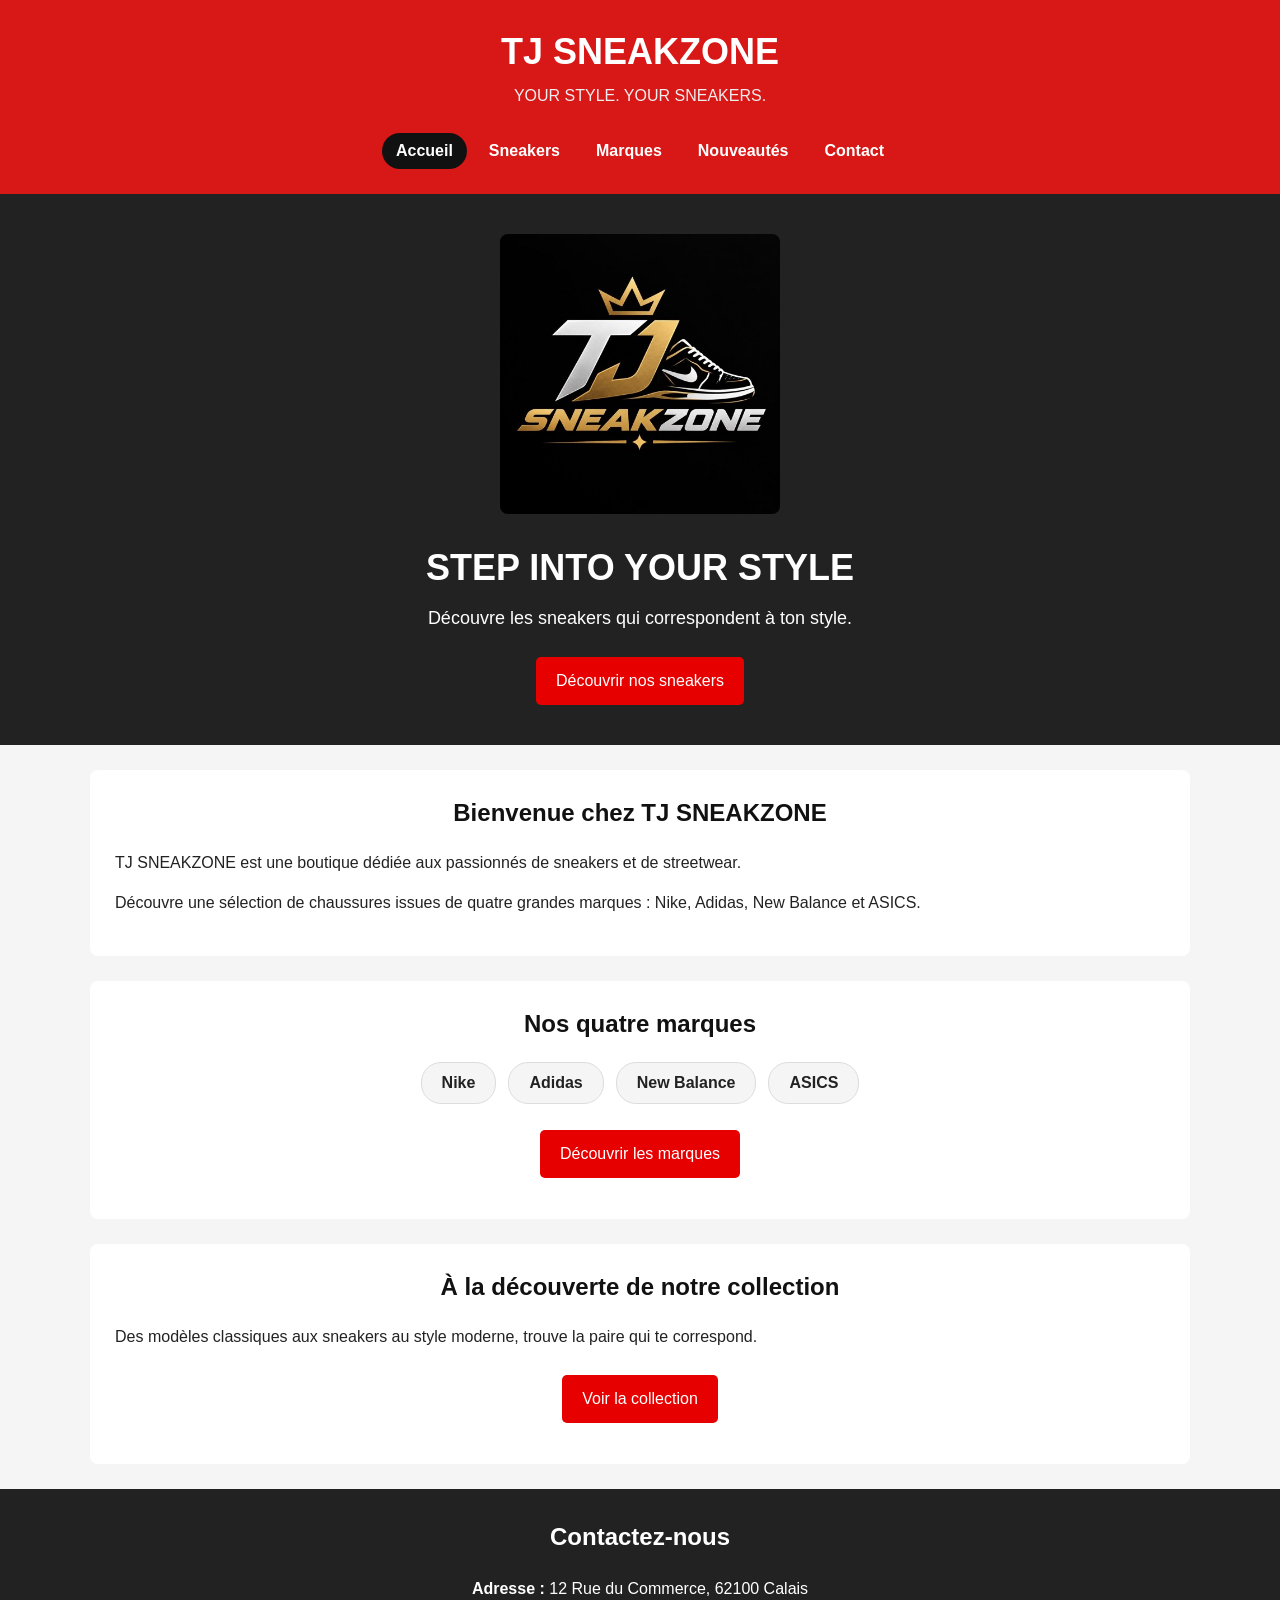
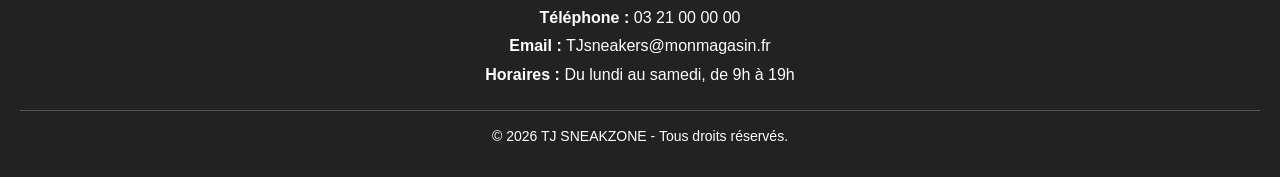
<file: index.html>
<!DOCTYPE html>
<html lang="fr">
<head>
    <meta charset="UTF-8">
    <meta name="viewport" content="width=device-width, initial-scale=1.0">
    <title>TJ SNEAKZONE - Accueil</title>
    <link rel="icon" href="photo/logo.jpg">
    <link rel="stylesheet" href="style.css">
</head>
<body>
<header>
    <h1>TJ SNEAKZONE</h1>
    <p>YOUR STYLE. YOUR SNEAKERS.</p>
    <nav><a href="index.html" class="actif" aria-current="page">Accueil</a><a href="sneakers.html">Sneakers</a><a href="marques.html">Marques</a><a href="nouveautes.html">Nouveautés</a><a href="contact.html">Contact</a></nav>
</header>
<section class="banniere">
    <img src="photo/logo.jpg" alt="Logo de TJ SNEAKZONE">
    <h2>STEP INTO YOUR STYLE</h2>
    <p>Découvre les sneakers qui correspondent à ton style.</p>
    <a href="sneakers.html" class="bouton">Découvrir nos sneakers</a>
</section>
<main>
    <section>
        <h2>Bienvenue chez TJ SNEAKZONE</h2>
        <p>TJ SNEAKZONE est une boutique dédiée aux passionnés de sneakers et de streetwear.</p>
        <p>Découvre une sélection de chaussures issues de quatre grandes marques : Nike, Adidas, New Balance et ASICS.</p>
    </section>
    <section>
        <h2>Nos quatre marques</h2>
        <ul class="liste-marques">
            <li>Nike</li>
            <li>Adidas</li>
            <li>New Balance</li>
            <li>ASICS</li>
        </ul>
        <p class="centre"><a href="marques.html" class="bouton">Découvrir les marques</a></p>
    </section>
    <section>
        <h2>À la découverte de notre collection</h2>
        <p>Des modèles classiques aux sneakers au style moderne, trouve la paire qui te correspond.</p>
        <p class="centre"><a href="sneakers.html" class="bouton">Voir la collection</a></p>
    </section>
</main>
<footer>
    <h2>Contactez-nous</h2>
    <div class="footer-info">
        <p><strong>Adresse :</strong> 12 Rue du Commerce, 62100 Calais</p>
        <p><strong>Téléphone :</strong> <a href="tel:+33321000000">03 21 00 00 00</a></p>
        <p><strong>Email :</strong> <a href="mailto:TJsneakers@monmagasin.fr">TJsneakers@monmagasin.fr</a></p>
        <p><strong>Horaires :</strong> Du lundi au samedi, de 9h à 19h</p>
    </div>
    <div class="footer-bottom"><p>&copy; 2026 TJ SNEAKZONE - Tous droits réservés.</p></div>
</footer>
</body>
</html>
</file>
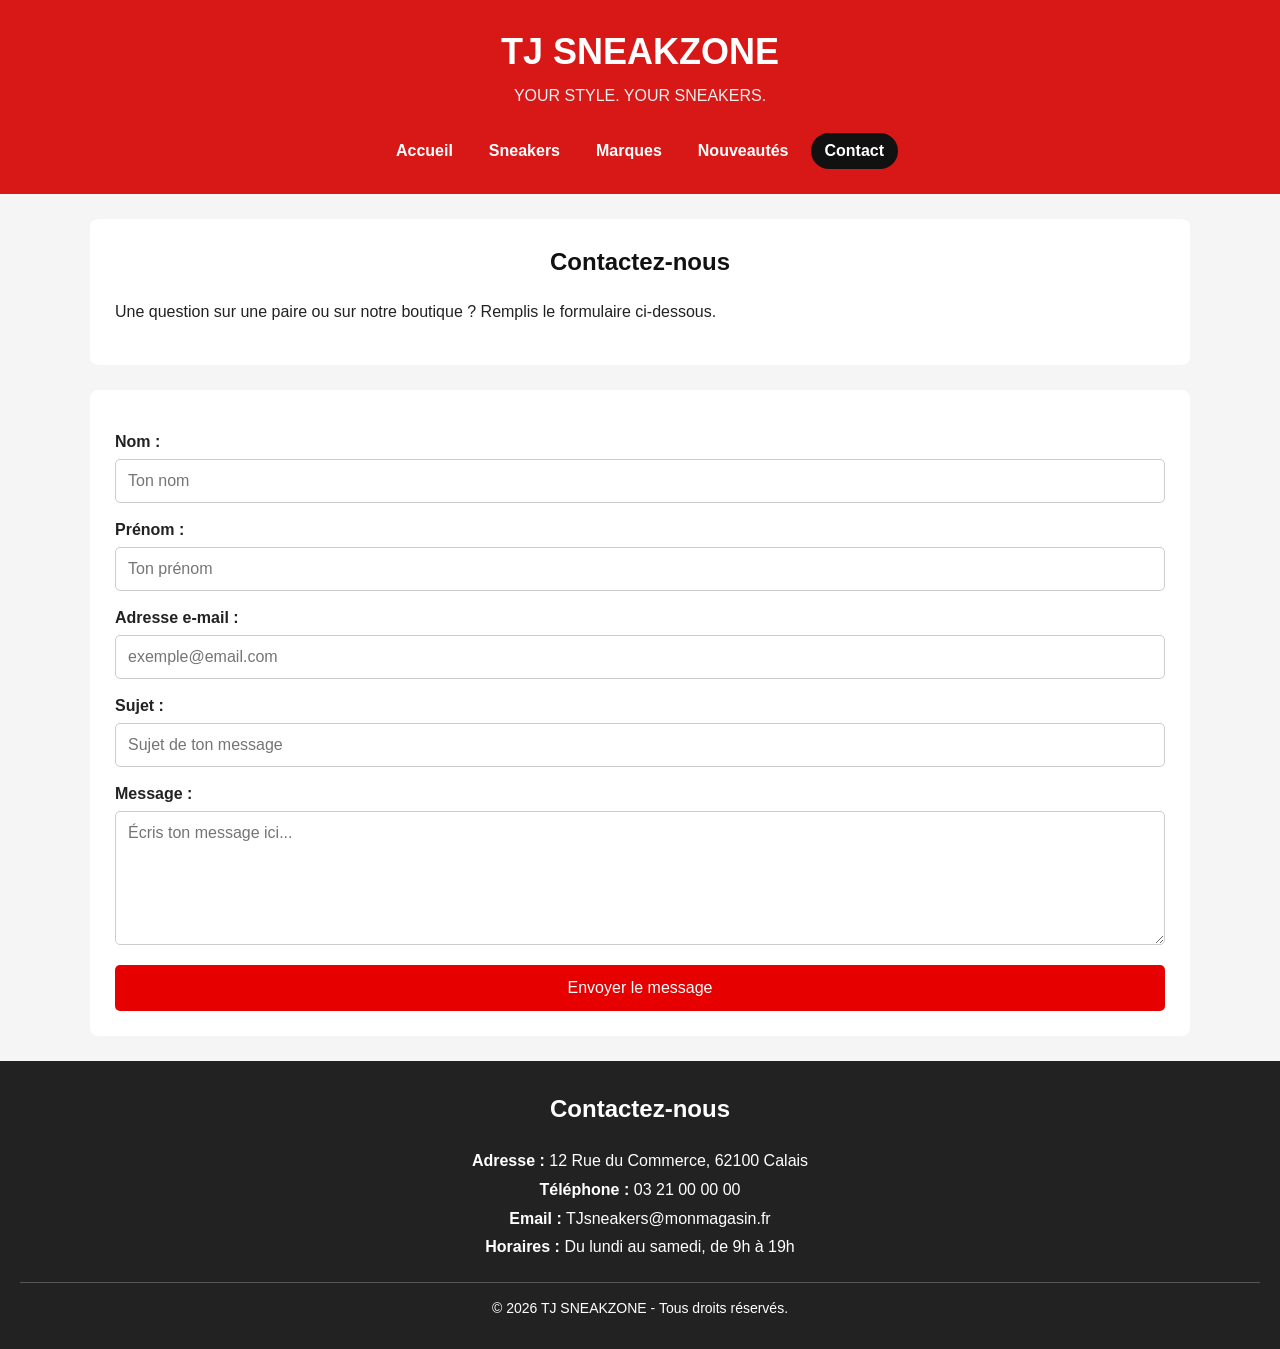
<file: contact.html>
<!DOCTYPE html>
<html lang="fr">
<head>
    <meta charset="UTF-8">
    <meta name="viewport" content="width=device-width, initial-scale=1.0">
    <title>TJ SNEAKZONE - Contact</title>
    <link rel="icon" href="photo/logo.jpg">
    <link rel="stylesheet" href="style.css">
</head>
<body>
<header>
    <h1>TJ SNEAKZONE</h1>
    <p>YOUR STYLE. YOUR SNEAKERS.</p>
    <nav><a href="index.html">Accueil</a><a href="sneakers.html">Sneakers</a><a href="marques.html">Marques</a><a href="nouveautes.html">Nouveautés</a><a href="contact.html" class="actif" aria-current="page">Contact</a></nav>
</header>

<main>
    <section>
        <h2>Contactez-nous</h2>
        <p>Une question sur une paire ou sur notre boutique ? Remplis le formulaire ci-dessous.</p>
    </section>
    <section class="formulaire">
        <form action="#" method="post">
            <label for="nom">Nom :</label>
            <input type="text" id="nom" name="nom" placeholder="Ton nom" required>

            <label for="prenom">Prénom :</label>
            <input type="text" id="prenom" name="prenom" placeholder="Ton prénom" required>

            <label for="email">Adresse e-mail :</label>
            <input type="email" id="email" name="email" placeholder="exemple@email.com" required>

            <label for="sujet">Sujet :</label>
            <input type="text" id="sujet" name="sujet" placeholder="Sujet de ton message" required>

            <label for="message">Message :</label>
            <textarea id="message" name="message" rows="6" placeholder="Écris ton message ici..." required></textarea>

            <button type="submit">Envoyer le message</button>
        </form>
    </section>
</main>
<footer>
    <h2>Contactez-nous</h2>
    <div class="footer-info">
        <p><strong>Adresse :</strong> 12 Rue du Commerce, 62100 Calais</p>
        <p><strong>Téléphone :</strong> <a href="tel:+33321000000">03 21 00 00 00</a></p>
        <p><strong>Email :</strong> <a href="mailto:TJsneakers@monmagasin.fr">TJsneakers@monmagasin.fr</a></p>
        <p><strong>Horaires :</strong> Du lundi au samedi, de 9h à 19h</p>
    </div>
    <div class="footer-bottom"><p>&copy; 2026 TJ SNEAKZONE - Tous droits réservés.</p></div>
</footer>
</body>
</html>
</file>
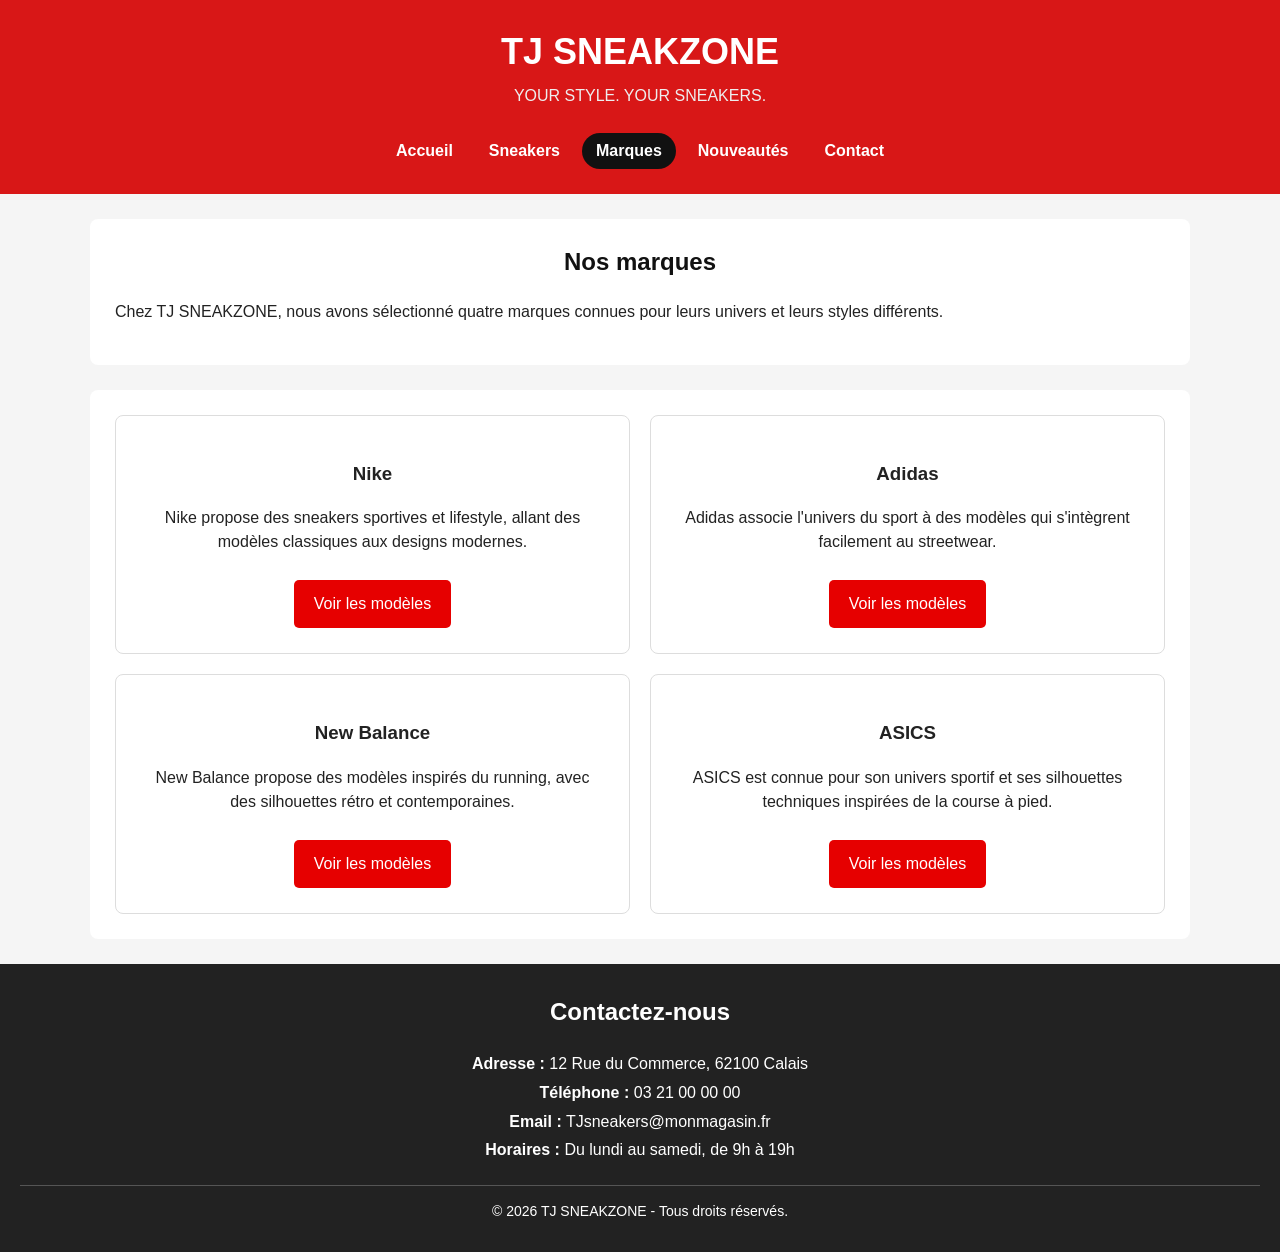
<file: marques.html>
<!DOCTYPE html>
<html lang="fr">
<head>
    <meta charset="UTF-8">
    <meta name="viewport" content="width=device-width, initial-scale=1.0">
    <title>TJ SNEAKZONE - Marques</title>
    <link rel="icon" href="photo/logo.jpg">
    <link rel="stylesheet" href="style.css">
</head>
<body>
<header>
    <h1>TJ SNEAKZONE</h1>
    <p>YOUR STYLE. YOUR SNEAKERS.</p>
    <nav><a href="index.html">Accueil</a><a href="sneakers.html">Sneakers</a><a href="marques.html" class="actif" aria-current="page">Marques</a><a href="nouveautes.html">Nouveautés</a><a href="contact.html">Contact</a></nav>
</header>

<main>
    <section>
        <h2>Nos marques</h2>
        <p>Chez TJ SNEAKZONE, nous avons sélectionné quatre marques connues pour leurs univers et leurs styles différents.</p>
    </section>
    <section class="marques">
        <article class="carte-marque">
            <h3>Nike</h3>
            <p>Nike propose des sneakers sportives et lifestyle, allant des modèles classiques aux designs modernes.</p>
            <a href="sneakers.html#nike" class="bouton">Voir les modèles</a>
        </article>
        <article class="carte-marque">
            <h3>Adidas</h3>
            <p>Adidas associe l'univers du sport à des modèles qui s'intègrent facilement au streetwear.</p>
            <a href="sneakers.html#adidas" class="bouton">Voir les modèles</a>
        </article>
        <article class="carte-marque">
            <h3>New Balance</h3>
            <p>New Balance propose des modèles inspirés du running, avec des silhouettes rétro et contemporaines.</p>
            <a href="sneakers.html#new-balance" class="bouton">Voir les modèles</a>
        </article>
        <article class="carte-marque">
            <h3>ASICS</h3>
            <p>ASICS est connue pour son univers sportif et ses silhouettes techniques inspirées de la course à pied.</p>
            <a href="sneakers.html#asics" class="bouton">Voir les modèles</a>
        </article>
    </section>
</main>
<footer>
    <h2>Contactez-nous</h2>
    <div class="footer-info">
        <p><strong>Adresse :</strong> 12 Rue du Commerce, 62100 Calais</p>
        <p><strong>Téléphone :</strong> <a href="tel:+33321000000">03 21 00 00 00</a></p>
        <p><strong>Email :</strong> <a href="mailto:TJsneakers@monmagasin.fr">TJsneakers@monmagasin.fr</a></p>
        <p><strong>Horaires :</strong> Du lundi au samedi, de 9h à 19h</p>
    </div>
    <div class="footer-bottom"><p>&copy; 2026 TJ SNEAKZONE - Tous droits réservés.</p></div>
</footer>
</body>
</html>
</file>
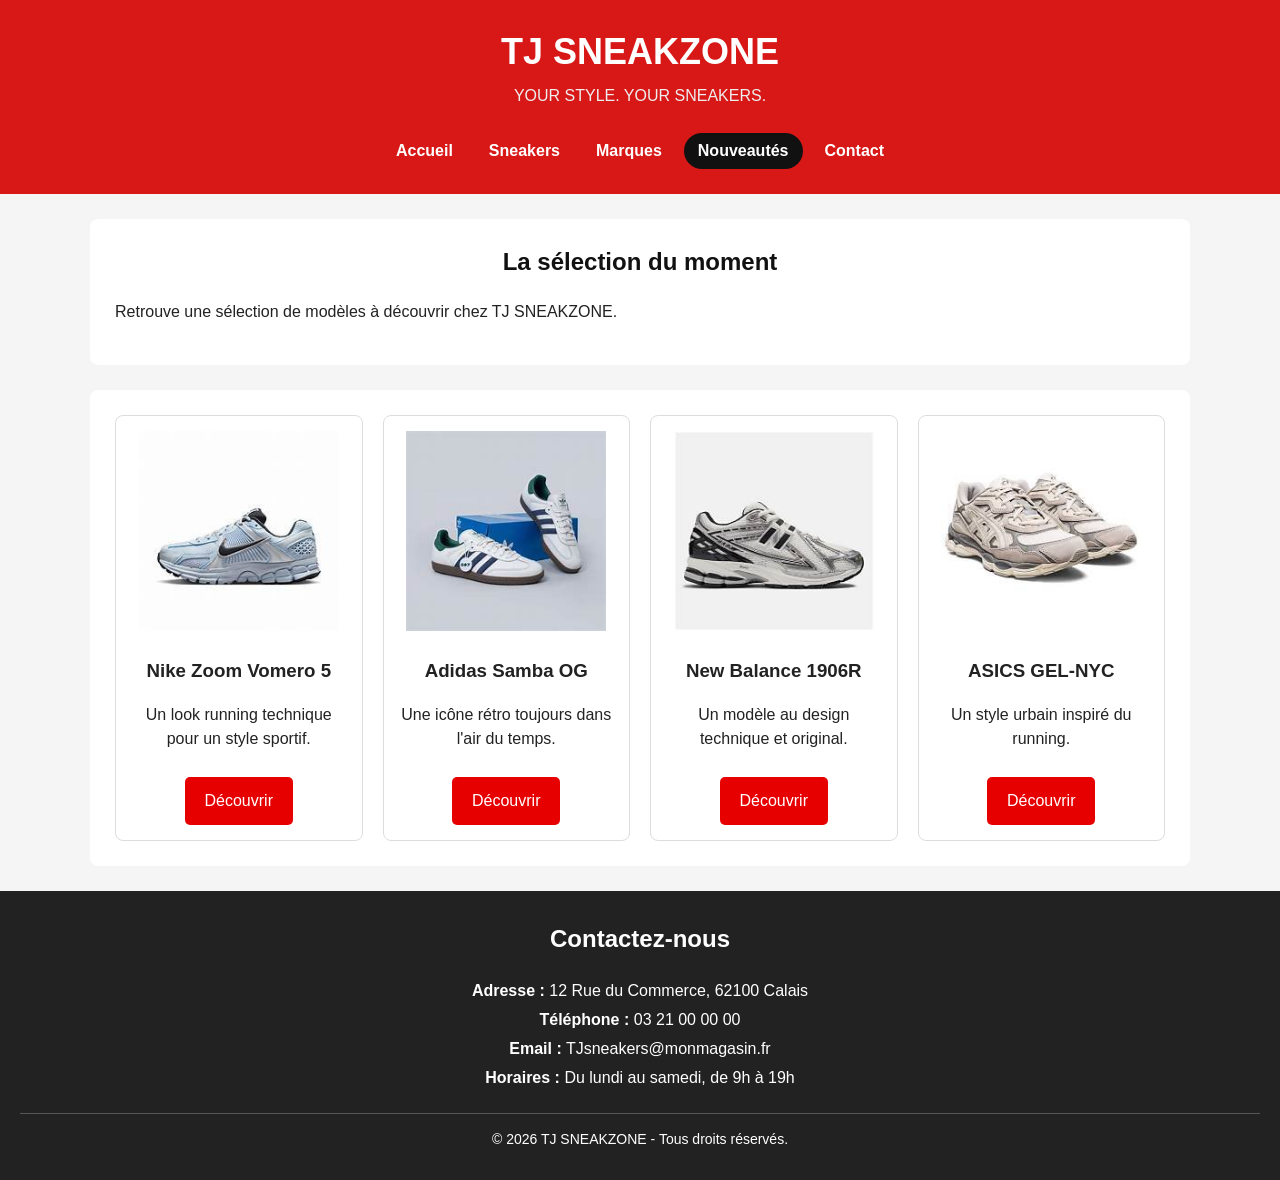
<file: nouveautes.html>
<!DOCTYPE html>
<html lang="fr">
<head>
    <meta charset="UTF-8">
    <meta name="viewport" content="width=device-width, initial-scale=1.0">
    <title>TJ SNEAKZONE - Nouveautés</title>
    <link rel="icon" href="photo/logo.jpg">
    <link rel="stylesheet" href="style.css">
</head>
<body>
<header>
    <h1>TJ SNEAKZONE</h1>
    <p>YOUR STYLE. YOUR SNEAKERS.</p>
    <nav><a href="index.html">Accueil</a><a href="sneakers.html">Sneakers</a><a href="marques.html">Marques</a><a href="nouveautes.html" class="actif" aria-current="page">Nouveautés</a><a href="contact.html">Contact</a></nav>
</header>

<main>
    <section>
        <h2>La sélection du moment</h2>
        <p>Retrouve une sélection de modèles à découvrir chez TJ SNEAKZONE.</p>
    </section>
    <section>
        <div class="produits produits-4">
            <article class="carte">
                <img src="photo/nike-zoom-vomero-5.jpg" alt="Nike Zoom Vomero 5" loading="lazy">
                <h3>Nike Zoom Vomero 5</h3>
                <p>Un look running technique pour un style sportif.</p>
                <a href="sneakers.html" class="bouton">Découvrir</a>
            </article>
            <article class="carte">
                <img src="photo/adidas-samba-og.jpg" alt="Adidas Samba OG" loading="lazy">
                <h3>Adidas Samba OG</h3>
                <p>Une icône rétro toujours dans l'air du temps.</p>
                <a href="sneakers.html" class="bouton">Découvrir</a>
            </article>
            <article class="carte">
                <img src="photo/new-balance-1906r.jpg" alt="New Balance 1906R" loading="lazy">
                <h3>New Balance 1906R</h3>
                <p>Un modèle au design technique et original.</p>
                <a href="sneakers.html" class="bouton">Découvrir</a>
            </article>
            <article class="carte">
                <img src="photo/asics-gel-nyc.jpg" alt="ASICS GEL-NYC" loading="lazy">
                <h3>ASICS GEL-NYC</h3>
                <p>Un style urbain inspiré du running.</p>
                <a href="sneakers.html" class="bouton">Découvrir</a>
            </article>
        </div>
    </section>
</main>
<footer>
    <h2>Contactez-nous</h2>
    <div class="footer-info">
        <p><strong>Adresse :</strong> 12 Rue du Commerce, 62100 Calais</p>
        <p><strong>Téléphone :</strong> <a href="tel:+33321000000">03 21 00 00 00</a></p>
        <p><strong>Email :</strong> <a href="mailto:TJsneakers@monmagasin.fr">TJsneakers@monmagasin.fr</a></p>
        <p><strong>Horaires :</strong> Du lundi au samedi, de 9h à 19h</p>
    </div>
    <div class="footer-bottom"><p>&copy; 2026 TJ SNEAKZONE - Tous droits réservés.</p></div>
</footer>
</body>
</html>
</file>
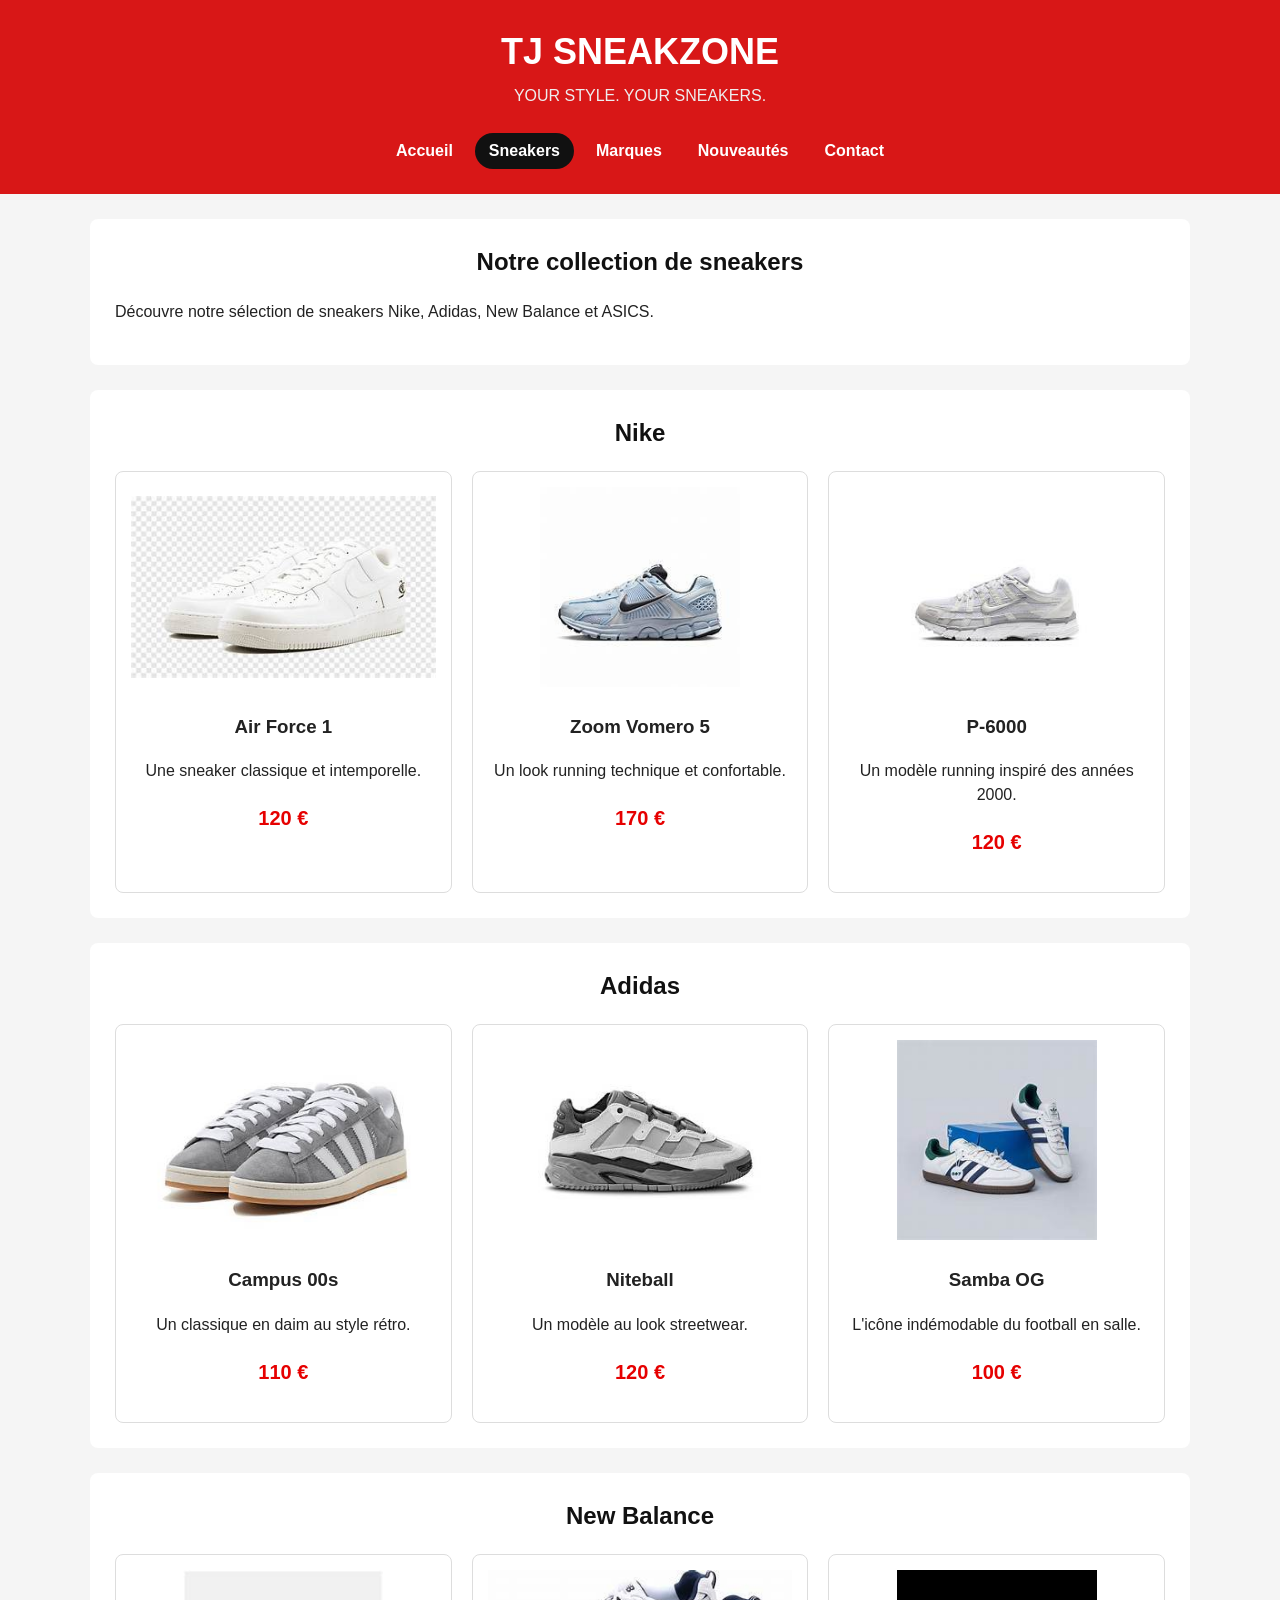
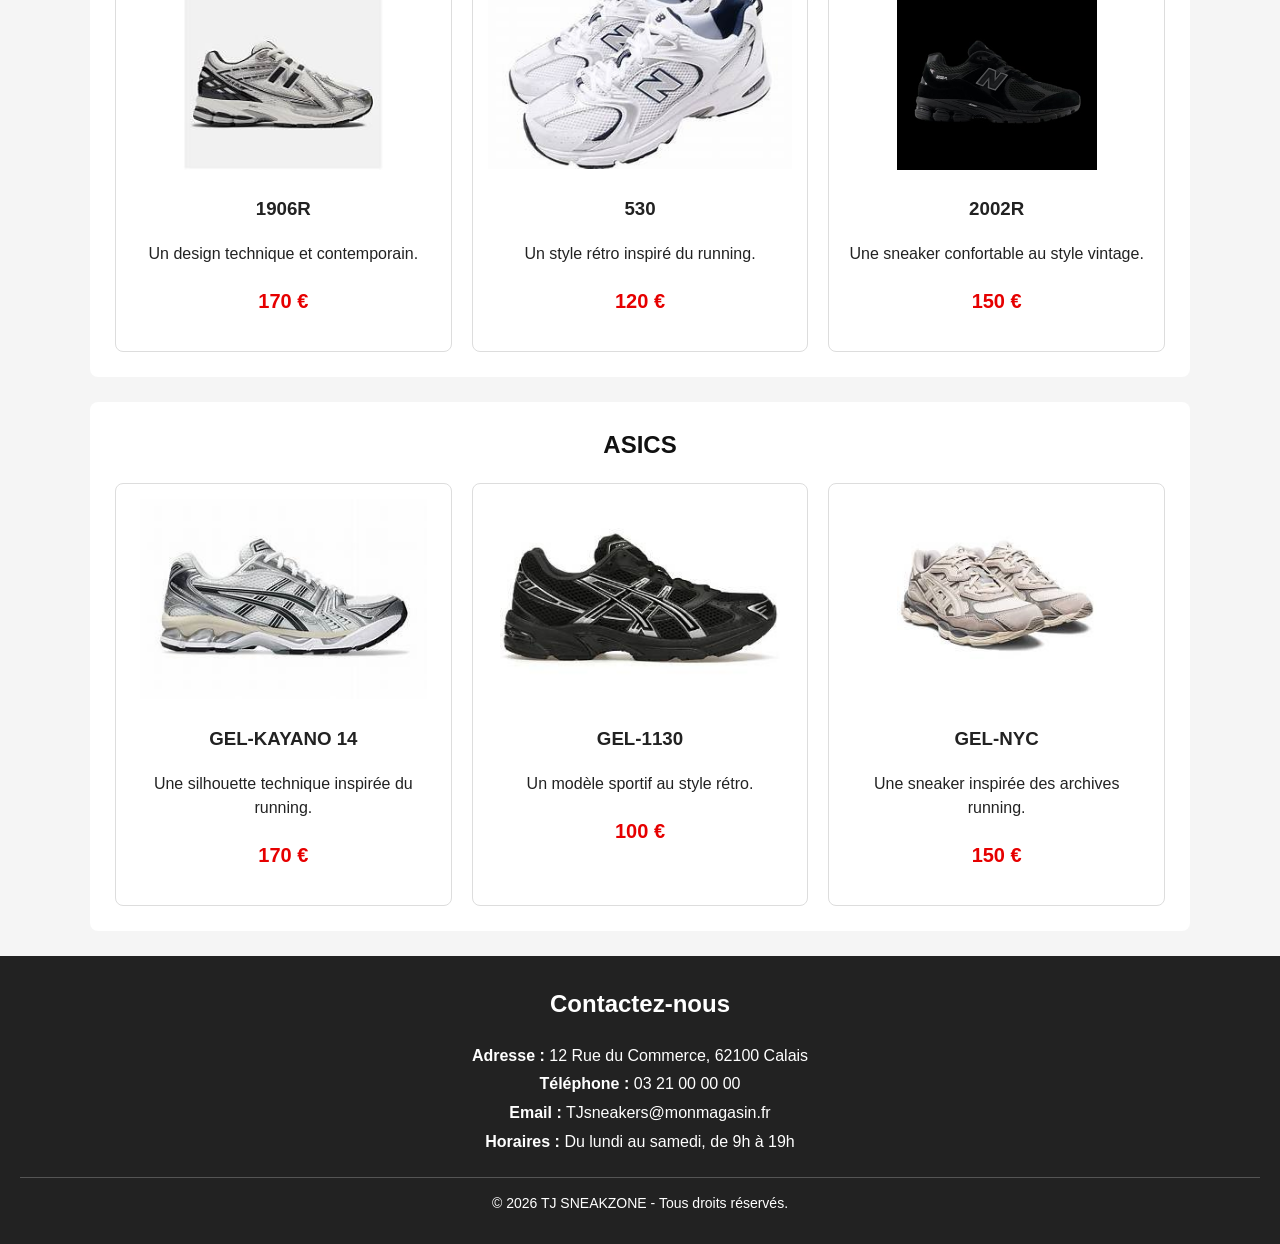
<file: sneakers.html>
<!DOCTYPE html>
<html lang="fr">
<head>
    <meta charset="UTF-8">
    <meta name="viewport" content="width=device-width, initial-scale=1.0">
    <title>TJ SNEAKZONE - Sneakers</title>
    <link rel="icon" href="photo/logo.jpg">
    <link rel="stylesheet" href="style.css">
</head>
<body>
<header>
    <h1>TJ SNEAKZONE</h1>
    <p>YOUR STYLE. YOUR SNEAKERS.</p>
    <nav><a href="index.html">Accueil</a><a href="sneakers.html" class="actif" aria-current="page">Sneakers</a><a href="marques.html">Marques</a><a href="nouveautes.html">Nouveautés</a><a href="contact.html">Contact</a></nav>
</header>

<main>
    <section>
        <h2>Notre collection de sneakers</h2>
        <p>Découvre notre sélection de sneakers Nike, Adidas, New Balance et ASICS.</p>
    </section>
    <section id="nike">
        <h2>Nike</h2>
        <div class="produits">
            <article class="carte">
                <img src="photo/nike-air-force-1.jpg" alt="Air Force 1" loading="lazy">
                <h3>Air Force 1</h3>
                <p>Une sneaker classique et intemporelle.</p>
                <p class="prix">120 €</p>
            </article>
            <article class="carte">
                <img src="photo/nike-zoom-vomero-5.jpg" alt="Zoom Vomero 5" loading="lazy">
                <h3>Zoom Vomero 5</h3>
                <p>Un look running technique et confortable.</p>
                <p class="prix">170 €</p>
            </article>
            <article class="carte">
                <img src="photo/nike-p6000.jpg" alt="P-6000" loading="lazy">
                <h3>P-6000</h3>
                <p>Un modèle running inspiré des années 2000.</p>
                <p class="prix">120 €</p>
            </article>
        </div>
    </section>
    <section id="adidas">
        <h2>Adidas</h2>
        <div class="produits">
            <article class="carte">
                <img src="photo/adidas-campus-00s.jpg" alt="Campus 00s" loading="lazy">
                <h3>Campus 00s</h3>
                <p>Un classique en daim au style rétro.</p>
                <p class="prix">110 €</p>
            </article>
            <article class="carte">
                <img src="photo/adidas-niteball.jpg" alt="Niteball" loading="lazy">
                <h3>Niteball</h3>
                <p>Un modèle au look streetwear.</p>
                <p class="prix">120 €</p>
            </article>
            <article class="carte">
                <img src="photo/adidas-samba-og.jpg" alt="Samba OG" loading="lazy">
                <h3>Samba OG</h3>
                <p>L'icône indémodable du football en salle.</p>
                <p class="prix">100 €</p>
            </article>
        </div>
    </section>
    <section id="new-balance">
        <h2>New Balance</h2>
        <div class="produits">
            <article class="carte">
                <img src="photo/new-balance-1906r.jpg" alt="1906R" loading="lazy">
                <h3>1906R</h3>
                <p>Un design technique et contemporain.</p>
                <p class="prix">170 €</p>
            </article>
            <article class="carte">
                <img src="photo/new-balance-530.jpg" alt="530" loading="lazy">
                <h3>530</h3>
                <p>Un style rétro inspiré du running.</p>
                <p class="prix">120 €</p>
            </article>
            <article class="carte">
                <img src="photo/new-balance-2002r.jpg" alt="2002R" loading="lazy">
                <h3>2002R</h3>
                <p>Une sneaker confortable au style vintage.</p>
                <p class="prix">150 €</p>
            </article>
        </div>
    </section>
    <section id="asics">
        <h2>ASICS</h2>
        <div class="produits">
            <article class="carte">
                <img src="photo/asics-gel-kayano-14.jpg" alt="GEL-KAYANO 14" loading="lazy">
                <h3>GEL-KAYANO 14</h3>
                <p>Une silhouette technique inspirée du running.</p>
                <p class="prix">170 €</p>
            </article>
            <article class="carte">
                <img src="photo/asics-gel-1130.jpg" alt="GEL-1130" loading="lazy">
                <h3>GEL-1130</h3>
                <p>Un modèle sportif au style rétro.</p>
                <p class="prix">100 €</p>
            </article>
            <article class="carte">
                <img src="photo/asics-gel-nyc.jpg" alt="GEL-NYC" loading="lazy">
                <h3>GEL-NYC</h3>
                <p>Une sneaker inspirée des archives running.</p>
                <p class="prix">150 €</p>
            </article>
        </div>
    </section>

</main>
<footer>
    <h2>Contactez-nous</h2>
    <div class="footer-info">
        <p><strong>Adresse :</strong> 12 Rue du Commerce, 62100 Calais</p>
        <p><strong>Téléphone :</strong> <a href="tel:+33321000000">03 21 00 00 00</a></p>
        <p><strong>Email :</strong> <a href="mailto:TJsneakers@monmagasin.fr">TJsneakers@monmagasin.fr</a></p>
        <p><strong>Horaires :</strong> Du lundi au samedi, de 9h à 19h</p>
    </div>
    <div class="footer-bottom"><p>&copy; 2026 TJ SNEAKZONE - Tous droits réservés.</p></div>
</footer>
</body>
</html>
</file>
<file: style.css>
* { box-sizing: border-box; }

body {
    margin: 0;
    font-family: Arial, sans-serif;
    background-color: #f5f5f5;
    color: #222222;
    line-height: 1.5;
}

/* En-tête et navigation */
header {
    background-color: #d81717;
    color: white;
    text-align: center;
    padding: 25px 15px;
}

header h1 { font-size: 36px; margin: 0 0 5px; }
header p { color: #eeeeee; margin: 0; }

nav {
    margin-top: 25px;
    display: flex;
    flex-wrap: wrap;
    justify-content: center;
    gap: 8px;
}

nav a {
    color: white;
    text-decoration: none;
    font-weight: bold;
    padding: 6px 14px;
    border-radius: 20px;
}

nav a:hover { background-color: rgba(0, 0, 0, 0.25); }
nav a.actif { background-color: #111111; }

/* Contenu */
main { width: 90%; max-width: 1100px; margin: auto; }

section {
    background-color: white;
    margin: 25px 0;
    padding: 25px;
    border-radius: 8px;
}

h2 { color: #111111; text-align: center; margin-top: 0; }
h3 { color: #222222; }
.centre { text-align: center; }

/* Bannière d'accueil */
.banniere {
    background-color: #222222;
    color: white;
    text-align: center;
    margin: 0;
    padding: 40px 20px;
    border-radius: 0;
}

.banniere img { width: 100%; max-width: 280px; height: auto; border-radius: 8px; }
.banniere h2 { color: white; font-size: 36px; margin: 20px 0 10px; }
.banniere p { font-size: 18px; margin: 0 0 15px; }

/* Boutons */
.bouton {
    display: inline-block;
    background-color: #e60000;
    color: white;
    text-decoration: none;
    padding: 12px 20px;
    margin-top: 10px;
    border-radius: 5px;
    transition: background-color 0.2s;
}

.bouton:hover { background-color: #aa0000; }

/* Liste des marques (accueil) */
.liste-marques {
    list-style: none;
    display: flex;
    flex-wrap: wrap;
    justify-content: center;
    gap: 12px;
    padding: 0;
}

.liste-marques li {
    background-color: #f5f5f5;
    border: 1px solid #dddddd;
    border-radius: 20px;
    padding: 8px 20px;
    font-weight: bold;
}

/* Cartes produits */
.produits {
    display: grid;
    grid-template-columns: repeat(3, 1fr);
    gap: 20px;
}

.produits-4 { grid-template-columns: repeat(4, 1fr); }

.carte {
    background-color: white;
    border: 1px solid #dddddd;
    border-radius: 8px;
    padding: 15px;
    text-align: center;
    transition: transform 0.2s, box-shadow 0.2s;
}

.carte:hover {
    transform: translateY(-4px);
    box-shadow: 0 6px 16px rgba(0, 0, 0, 0.12);
}

.carte img { width: 100%; height: 200px; object-fit: contain; }
.prix { color: #e60000; font-size: 20px; font-weight: bold; }

/* Marques */
.marques { display: grid; grid-template-columns: repeat(2, 1fr); gap: 20px; }

.carte-marque {
    border: 1px solid #dddddd;
    border-radius: 8px;
    padding: 25px;
    text-align: center;
}

/* Formulaire */
.formulaire form { display: flex; flex-direction: column; }
.formulaire label { margin-top: 15px; margin-bottom: 5px; font-weight: bold; }

.formulaire input,
.formulaire textarea {
    padding: 12px;
    border: 1px solid #cccccc;
    border-radius: 5px;
    font-family: Arial, sans-serif;
    font-size: 16px;
}

.formulaire input:focus,
.formulaire textarea:focus { outline: 2px solid #e60000; border-color: #e60000; }

.formulaire button {
    background-color: #e60000;
    color: white;
    border: none;
    padding: 14px;
    margin-top: 20px;
    border-radius: 5px;
    font-size: 16px;
    cursor: pointer;
}

.formulaire button:hover { background-color: #aa0000; }

/* Pied de page */
footer {
    background-color: #222222;
    color: white;
    padding: 30px 20px;
    text-align: center;
}

footer h2 { color: #ffffff; margin-bottom: 20px; }
.footer-info { margin-bottom: 20px; line-height: 1.8; }
.footer-info p { margin: 0; }
.footer-info a { color: white; text-decoration: none; }
.footer-info a:hover { color: #ff6666; text-decoration: underline; }
.footer-bottom { border-top: 1px solid #555555; padding-top: 15px; font-size: 14px; }
.footer-bottom p { margin: 0; }

/* Responsive */
@media (max-width: 900px) {
    .produits, .produits-4 { grid-template-columns: repeat(2, 1fr); }
}

@media (max-width: 600px) {
    .produits, .produits-4, .marques { grid-template-columns: 1fr; }
    header h1 { font-size: 28px; }
    .banniere h2 { font-size: 26px; }
    section { padding: 18px; }
}
</file>
